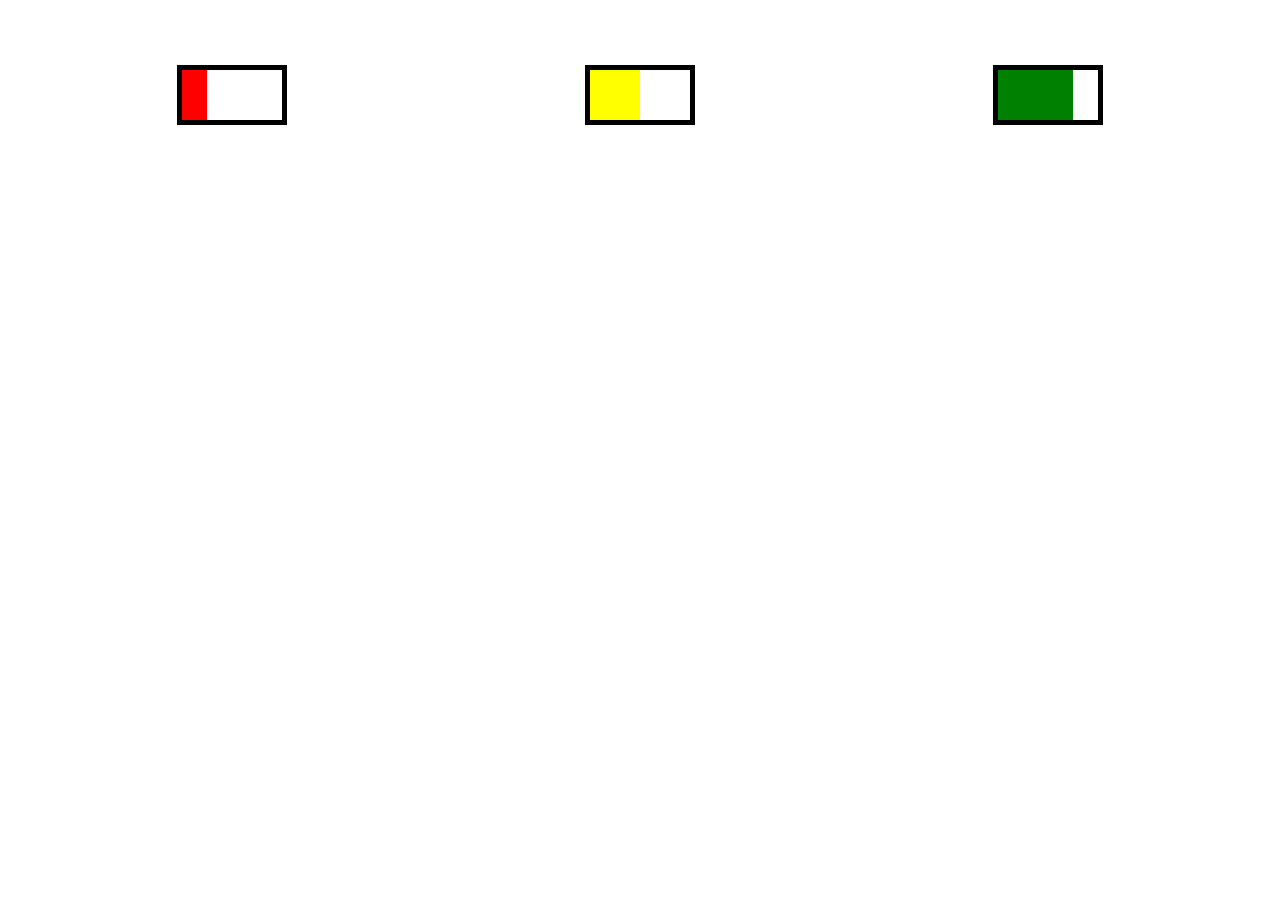
<file: Батарейка/index.html>
<!DOCTYPE html>
<html lang="en">
<head>
    <meta charset="UTF-8">
    <title>SmartBottle</title>
    <link rel="stylesheet" href="style.css">
</head>
<body>

<div class="main">
    <div class = "pimp1">
        <div class="batareyka">
            <div class="chare"></div>
        </div>
        <div class = "squere"></div>
    </div>

    <div class="batareyka2">
        <div class="chare1"></div>
    </div>
    <div class="batareyka3">
        <div class="chare2"></div>
    </div>
</div>
</file>
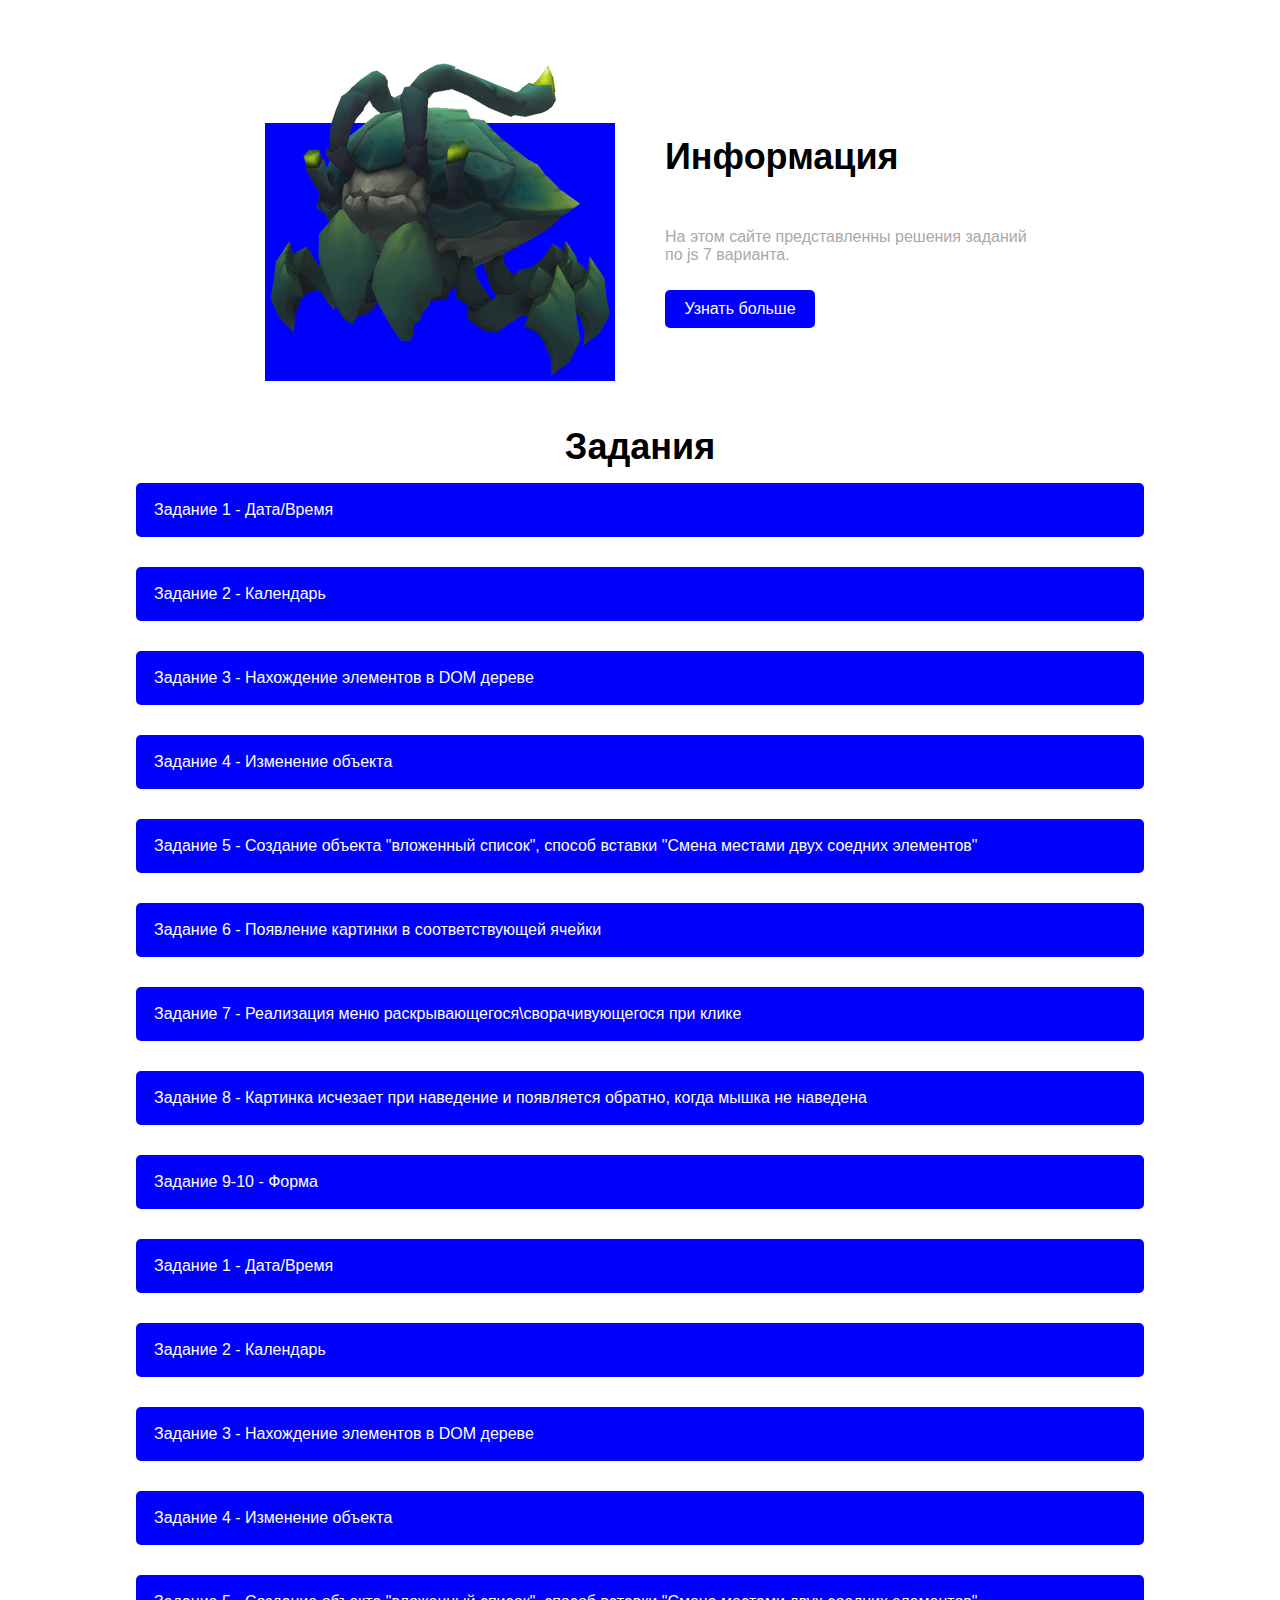
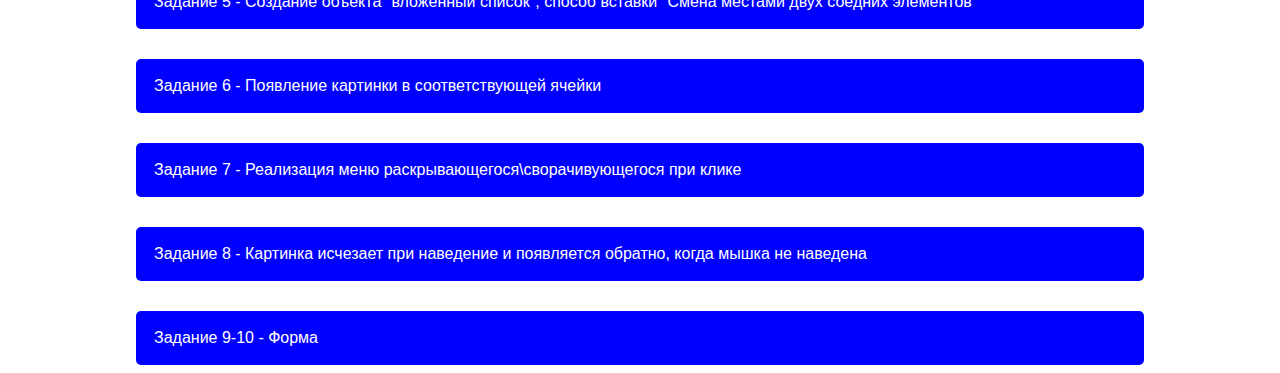
<file: MySite/html/index.html>
<!DOCTYPE html>
<html lang="ru">
<head>
    <meta charset="UTF-8">
    <title>MySite</title>
    <link rel="stylesheet" href="../css/style.css">
</head>
<body>
    <div class="main" id="main1">
        <div class="cap">
            <!--<div class="pic1"></div>-->
            <img class="pic1" src="../images/крабик.png"/>
            <div class="figureBlue"></div>
            <div class="information">
                <h1>Информация</h1>
                <p>На этом сайте представленны решения заданий по js 7 варианта.</p>
                <a class="contact" href="https://t.me/SvinZhao">Узнать больше</a>
            </div>
        </div>
        <h1 class="h1Main">Задания</h1>
        <div class="blockWithBlocks" id="one">

            <button class="collapsibleButton">Задание 1 - Дата/Время</button>
            <div class="content">
                <p id="dataTime"></p>
            </div>

            <button class="collapsibleButton">Задание 2 - Календарь</button>
            <div class="content" id="look-calendar">
                <table id="calendar">
                    <thead>
                    <tr>
                        <td><b><</b>
                        <td colspan="5">
                        <td><b>></b>
                    <tr class="dn"><td>Пн<td>Вт<td>Ср<td>Чт<td>Пт<td>Сб<td>Вс
                    </thead>
                    <tbody></tbody>
                </table>
            </div>

            <button class="collapsibleButton">Задание 3 - Нахождение элементов в DOM дереве</button>
            <div class="content">
                <p id="countChildEl"></p>
            </div>

            <button class="collapsibleButton">Задание 4 - Изменение объекта</button>
            <div class="content" id="editObjects"></div>

            <button class="collapsibleButton">Задание 5 - Создание объекта "вложенный список", способ вставки "Смена местами двух соедних элементов"</button>
            <div class="content" id="task5">
                <ul id="list">
                    <li class="class-li">Пункт 1
                    <ul>
                        <li class="class-li">Подпункт 1</li>
                        <li class="class-li">Подпункт 2</li>
                    </ul>
                    </li>
                    <li class="class-li">Пункт2
                        <ul>
                            <li class = "class-li">Подпункт 1</li>
                            <li class="class-li">Подпункт 2</li>
                        </ul>
                    </li>
                </ul>
            </div>

            <button class="collapsibleButton">Задание 6 - Появление картинки в соответствующей ячейки</button>
            <div class="content" id="">
                <table id="task6">
                    <tr><td></td><td></td><td></td><td></td><td></td></tr>
                    <tr><td></td><td></td><td></td><td></td><td></td></tr>
                    <tr><td></td><td></td><td></td><td></td><td></td></tr>
                    <tr><td></td><td></td><td></td><td></td><td></td></tr>
                    <tr><td></td><td></td><td></td><td></td><td></td></tr>
                </table>
            </div>

            <button class="collapsibleButton">Задание 7 - Реализация меню раскрывающегося\сворачивующегося при клике</button>
            <div class="content" id="task7">
                <p id="task7p">Здесь сладости (нажми на меня!) </p>
                <p id="sweets" >Конфеты</p>
                <p id="med">Мёд</p>
                <p id="pie">Пирог</p>
                <p id="end">Все кончилось!</p>
            </div>

            <button class="collapsibleButton">Задание 8 - Картинка исчезает при наведение и появляется обратно, когда мышка не наведена</button>
            <div class="content" id="task8">
                <img src="../images/semejnoeblagopoluchie.jpg" id="blago" alt="blago"/>
            </div>

            <button class="collapsibleButton">Задание 9-10 - Форма</button>
            <div class="content" id="task9">
                <TABLE>
                    <TR><TD><B>Фамилия:<B></TD>
                        <TD><INPUT NAME="Family" SIZE=20
                                   required pattern="^[а-яА-ЯёЁ]+$"></TD></TR>
                    <TR><TD><B>Имя:<B></TD>
                        <TD><INPUT NAME="Name" SIZE=20
                                   required pattern="^[а-яА-ЯёЁ]+$"></TD></TR>
                    <TR><TD><B>Email:<B></TD>
                        <TD><INPUT NAME="Email" SIZE=20
                                    required pattern="^[-\w.]+@([A-z0-9][-A-z0-9]+\.)+[A-z]{2,4}$"></TD></TR>
                    <TR><TD><B>Телефон:<B></TD>
                        <TD><INPUT NAME="Phone" SIZE=10
                                   required pattern="+7[0-9]{10}"></TD></TR>
                    <TR><TD><B>Знание css:<B></TD>
                        <TD><INPUT type="checkbox" NAME="css" SIZE=10></TD></TR>
                    <TR><TD><B>Знание html:<B></TD>
                        <TD><INPUT type="checkbox" NAME="html" SIZE=10></TD></TR>
                    <TR><TD><B>Знание js:<B></TD>
                        <TD><INPUT type="checkbox" NAME="js" SIZE=10></TD></TR>
                </TABLE>
                <INPUT TYPE="button" VALUE="Готово" onClick="Complete();">
            </div>
        </div>
    </div>
    <script src="../scripts/script.js"></script>
</body>
</html>
</file>
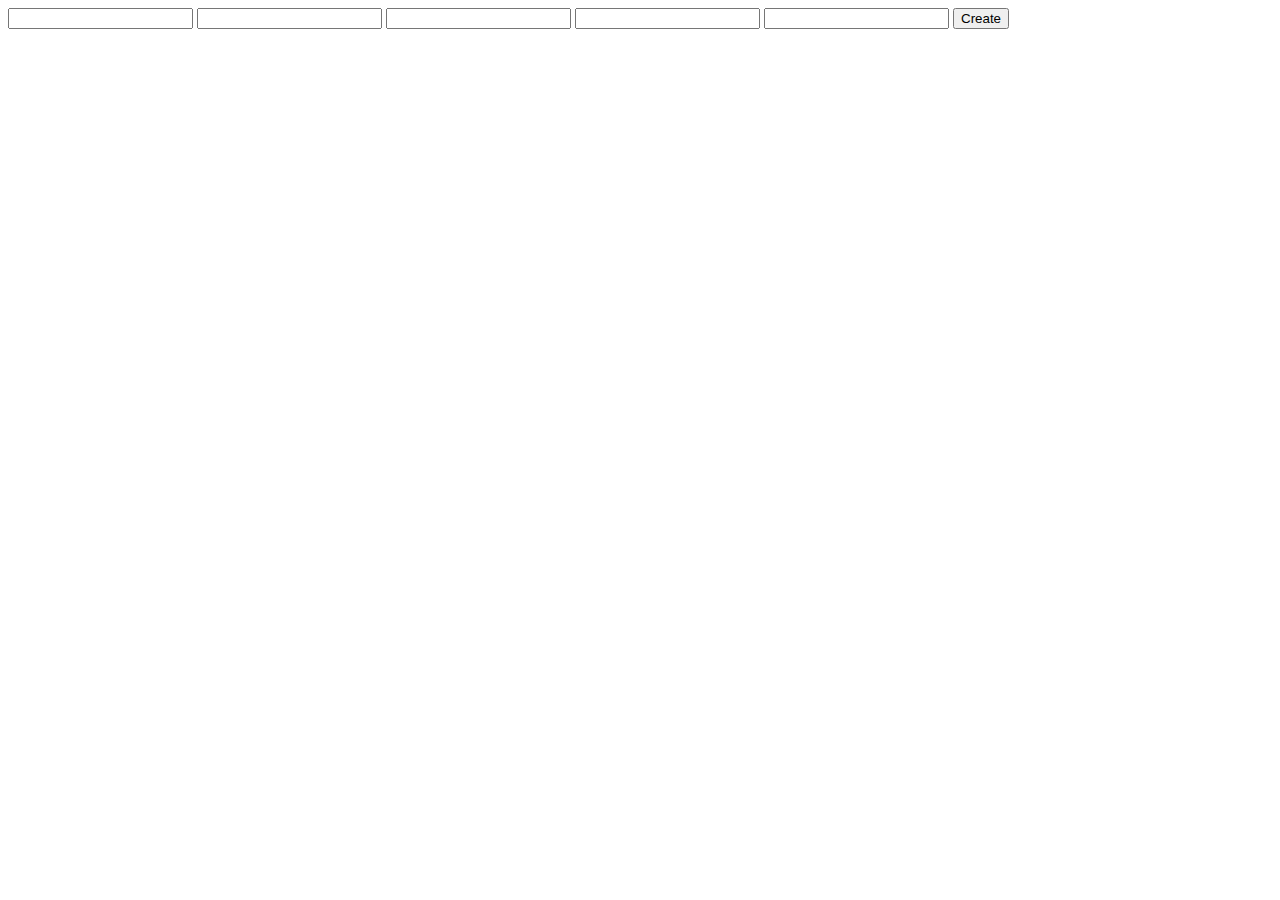
<file: MySite/html/task2/index.html>
<!DOCTYPE html>
<html lang="en">
<head>
    <meta charset="UTF-8">
    <script src="script.js"></script>
    <title>index</title>
</head>
<body>
<div id="forma">
    <input type="text" id="1">
    <input type="text" id="2">
    <input type="text" id="3">
    <input type="text" id="4">
    <input type="text" id="5">

    <button id="btn" onClick="task()">Create</button>
</div>
</body>
</html>
</file>
<file: Батарейка/style.css>
#container
{
    display: flex;
}

.main
{
    display: flex;
    justify-content: space-around;
    flex-direction: row;
    flex-wrap: wrap;
    margin: 20px;
}

.chare
{
    width: 25px;
    height: 50px;
    background: red;

}

.batareyka
{
    width: 100px;
    height: 50px;
    border: 5px solid #000000;
    margin: 45px;
}

.batareyka2
{
    width: 100px;
    height: 50px;
    margin: 45px;
    border: 5px solid #000000;
    justify-content: start;
}

.batareyka3
{
    width: 100px;
    height: 50px;
    border: 5px solid #000000;
    margin: 45px;
}

.chare1
{
    width: 50px;
    height: 50px;
    background: yellow;
}

.chare2
{
    width: 75px;
    height: 50px;
    background: green;
}
</file>
<file: MySite/css/style.css>
.main{
    display: flex;
    justify-content: center;
    flex-direction: column;
    padding: 0 10vw 0 10vw;
}

/*Блок первый (ШАПОЧКА) */
.cap{
    align-self: center;
    display: grid;
    margin: 5% 0 0 0;
    width: 80%;
    grid-template-columns: 1fr 1fr;
    grid-template-rows: 1fr;
    grid-column-gap: 50px;
}
.blockWithBlocks{
    display: flex;
    flex-direction: column;
    margin: -30px 0 0 0;
}
.contact{
    display: inline-block;
    background: blue;
    padding: 10px;
    border-radius: 5px;
    color: white;
    width: 130px;
    text-align: center;
    text-decoration: none;
    font-family: "Open Sans", sans-serif;
}

.pic1{
    grid-column: 1/2;
    grid-row: 1/2;
    z-index: 3;
    align-self: end;
    justify-self: end;
}

.figureBlue{
    background: blue;
    width: 350px;
    height: 80%;
    grid-column: 1/2;
    grid-row: 1/2;
    align-self: end;
    justify-self: end;
}

.information {
    grid-column: 2/3;
    grid-row: 1/2;
    display: flex;
    flex-direction: column;
    align-content: center;
    justify-content: center;
}

.information p{
    text-align: left;
    padding: 10px 0 10px 0;
    word-wrap: break-word;
    color: darkgray;
}

.h1Main{
    width: 100%;
    text-align: center;
    padding: 15px 0 15px 0;
    margin: 30px 0 0 0;
}
.collapsibleButton{
    border-radius: 5px;
    background-color: blue;
    color: white;
    cursor: pointer;
    padding: 18px;
    width: 100%;
    border: none;
    text-align: left;
    outline: none;
    font-size: 16px;
    font-family: "Open Sans", sans-serif;
    margin: 30px 0 0 0;
}

.active,
.collapsibleButton:hover{
    background: darkblue;
}

.content{
    border-radius: 5px;
    max-height: 0;
    overflow: hidden;
    transition: max-height 0.2s ease-out;
    background-color: blue;
}

#dataTime{
    color: white;
    text-align: end;
    padding: 25px;
    justify-self: end;
    align-self: end;
}

#countChildEl{
    text-align: center;
}

h1{
    font-family: Ubuntu, sans-serif !important;
    font-size: 36px;
}

p{
    font-family: "Open Sans", sans-serif;
    font-size: 16px;
    color: white;
}

/*Task 4*/
#editObjects{
    display: grid;
    grid-template-columns: 1fr 1fr;
    grid-gap: 10px;

}
/*Календарь */
#look-calendar {
    width:220px;
    margin: 0 auto;
}
#calendar {
    width: 100%;
    line-height: 1.2em;
    font-size: 15px;
    text-align: center;
    border-spacing:0px;
}
#calendar tr.dn td {
    font-size: 15px;
}
#calendar thead tr:last-child {
    font-size: small;
    color: #ffffff;
}
#calendar thead tr:nth-child(1) td:nth-child(2) {
    color: #ffffff;
}
#calendar thead tr:nth-child(1) td:nth-child(1):hover,
#calendar thead tr:nth-child(1) td:nth-child(3):hover {
    cursor: pointer;
}
#calendar tbody td {
    color: #ffffff;
}
#calendar tbody td:nth-child(n+6),
#calendar .holiday {
    color: #e78c5c;
}
#calendar tbody td.today {
    background: #dc0000;
    color: #fff;
}

#task5{
    color: white;
}
#task6{
    height: 250px;
    width: 250px;
}

#sweets{
    display: block;
    opacity: 1;
    transition: opacity 1s;
}
#sweets.fade{
    opacity:0;
}

#pie{
    display: block;
    opacity: 1;
    transition: opacity 1s;
}
#pie.fade{
    opacity: 0;
}
#med{
    display: block;
    opacity: 1;
    transition: opacity 1s;

}
#med.fade{
    opacity: 0;
}
#end{
    display: none;
}

#task8p{
    position: absolute;
}

#task8{
    background-image: url("../images/semejnoe.jpg");
    background-repeat: no-repeat;
}

#blago{
    opacity: 1;
    transition: opacity 1s;
}
#blago.fade{
    opacity: 0;
}

#task9{
    color: white;
}

input:invalid {
    border: 2px dashed red;
}

input:valid {
    border: 2px solid black;
}
</file>
